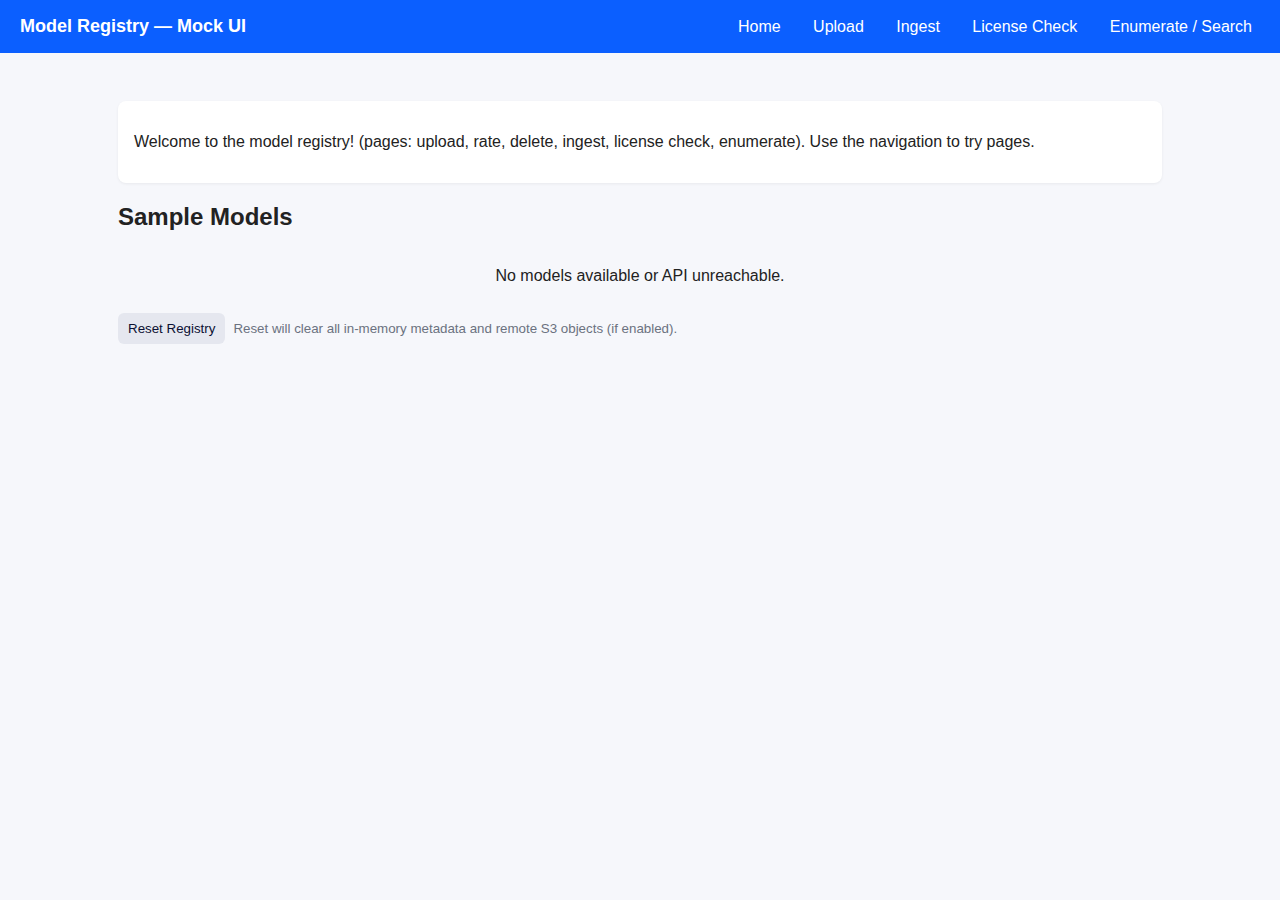
<file: src/acme_cli/frontend/index.html>
<!doctype html>
<html lang="en">
<head>
  <meta charset="utf-8" />
  <meta name="viewport" content="width=device-width,initial-scale=1" />
  <title>Model Registry — Mock UI</title>
  <link rel="stylesheet" href="styles.css" />
</head>
<body>
  <header>
    <h1>Model Registry — Mock UI</h1>
    <nav>
      <a href="index.html">Home</a>
      <a href="upload.html">Upload</a>
      <a href="ingest.html">Ingest</a>
      <a href="license_check.html">License Check</a>
      <a href="enumerate.html">Enumerate / Search</a>
    </nav>
  </header>

  <main>
    <section class="intro">
      <p>Welcome to the model registry! (pages: upload, rate, delete, ingest, license check, enumerate). Use the navigation to try pages.</p>
    </section>
    <section id="recent">
      <h2>Sample Models</h2>
      <div id="model-list" class="card-grid" role="region" aria-live="polite"></div>
      <div style="margin-top:12px;display:flex;gap:8px;align-items:center">
        <button onclick="doReset()" class="secondary">Reset Registry</button>
        <small class="muted">Reset will clear all in-memory metadata and remote S3 objects (if enabled).</small>
      </div>
    </section>
  </main>

  <script src="app.js"></script>
</body>
</html>
</file>
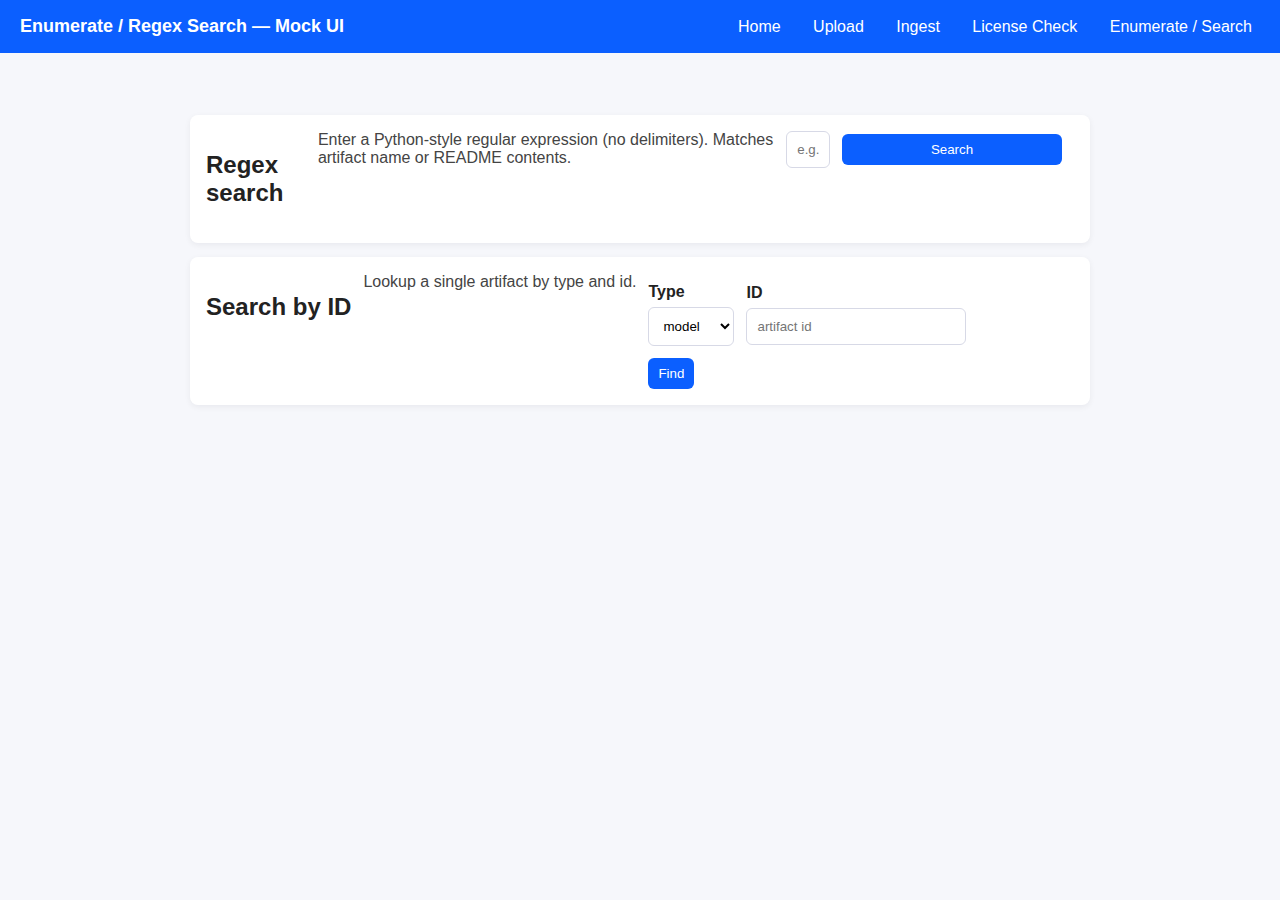
<file: src/acme_cli/frontend/enumerate.html>
<!doctype html>
<html lang="en">
<head>
  <meta charset="utf-8" />
  <meta name="viewport" content="width=device-width,initial-scale=1" />
  <title>Enumerate / Search — Mock Registry</title>
  <link rel="stylesheet" href="styles.css" />
</head>
<body>
  <header>
    <h1>Enumerate / Regex Search — Mock UI</h1>
    <nav>
      <a href="index.html">Home</a>
      <a href="upload.html">Upload</a>
      <a href="ingest.html">Ingest</a>
      <a href="license_check.html">License Check</a>
      <a href="enumerate.html">Enumerate / Search</a>
    </nav>
  </header>
  <main>
    <section class="card" aria-labelledby="regex-title">
      <h2 id="regex-title">Regex search</h2>
      <p class="muted">Enter a Python-style regular expression (no delimiters). Matches artifact name or README contents.</p>
      <div class="row" style="align-items:center">
        <input id="q" type="text" placeholder="e.g. gpt|vision|apache" aria-label="Search regular expression" />
        <button onclick="doRegexSearch()">Search</button>
      </div>
      <div id="results" style="margin-top:12px"></div>
    </section>

    <section class="card" aria-labelledby="id-search-title">
      <h2 id="id-search-title">Search by ID</h2>
      <p class="muted">Lookup a single artifact by type and id.</p>
      <div class="row" style="align-items:center">
        <div>
          <label for="artifact-type">Type</label>
          <select id="artifact-type" aria-label="Artifact type">
            <option value="model">model</option>
            <option value="dataset">dataset</option>
            <option value="code">code</option>
          </select>
        </div>
        <div>
          <label for="artifact-id">ID</label>
          <input id="artifact-id" type="text" placeholder="artifact id" aria-label="Artifact id" />
        </div>
        <div>
          <button onclick="doIdSearch()">Find</button>
        </div>
      </div>
      <div id="id-result" style="margin-top:12px"></div>
    </section>
  </main>
  <script src="app.js"></script>
</body>
</html>
</file>
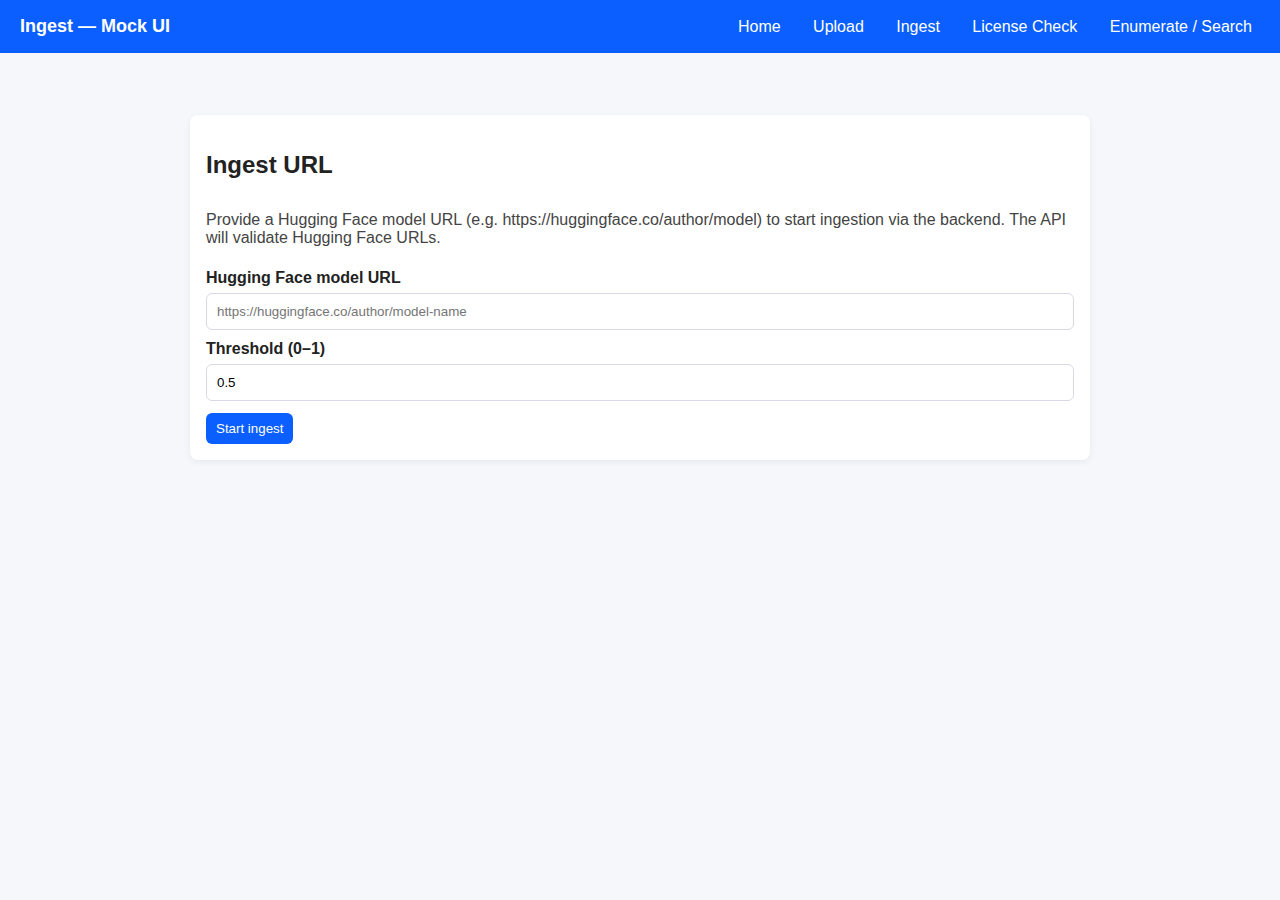
<file: src/acme_cli/frontend/ingest.html>
<!doctype html>
<html lang="en">
<head>
  <meta charset="utf-8" />
  <meta name="viewport" content="width=device-width,initial-scale=1" />
  <title>Ingest — Mock Registry</title>
  <link rel="stylesheet" href="styles.css" />
</head>
<body>
  <header>
    <h1>Ingest — Mock UI</h1>
    <nav>
      <a href="index.html">Home</a>
      <a href="upload.html">Upload</a>
      <a href="ingest.html">Ingest</a>
      <a href="license_check.html">License Check</a>
      <a href="enumerate.html">Enumerate / Search</a>
    </nav>
  </header>
  <main>
  <section class="card stacked">
      <h2>Ingest URL</h2>
      <p class="muted">Provide a Hugging Face model URL (e.g. https://huggingface.co/author/model) to start ingestion via the backend. The API will validate Hugging Face URLs.</p>
      <form onsubmit="event.preventDefault(); doIngest(this)">
        <label>Hugging Face model URL</label>
        <input name="url" type="url" placeholder="https://huggingface.co/author/model-name" />
        <label>Threshold (0–1)</label>
        <input name="threshold" type="text" value="0.5" />
        <div style="margin-top:12px"><button type="submit">Start ingest</button></div>
      </form>
    </section>
  </main>
  <script src="app.js"></script>
</body>
</html>
</file>
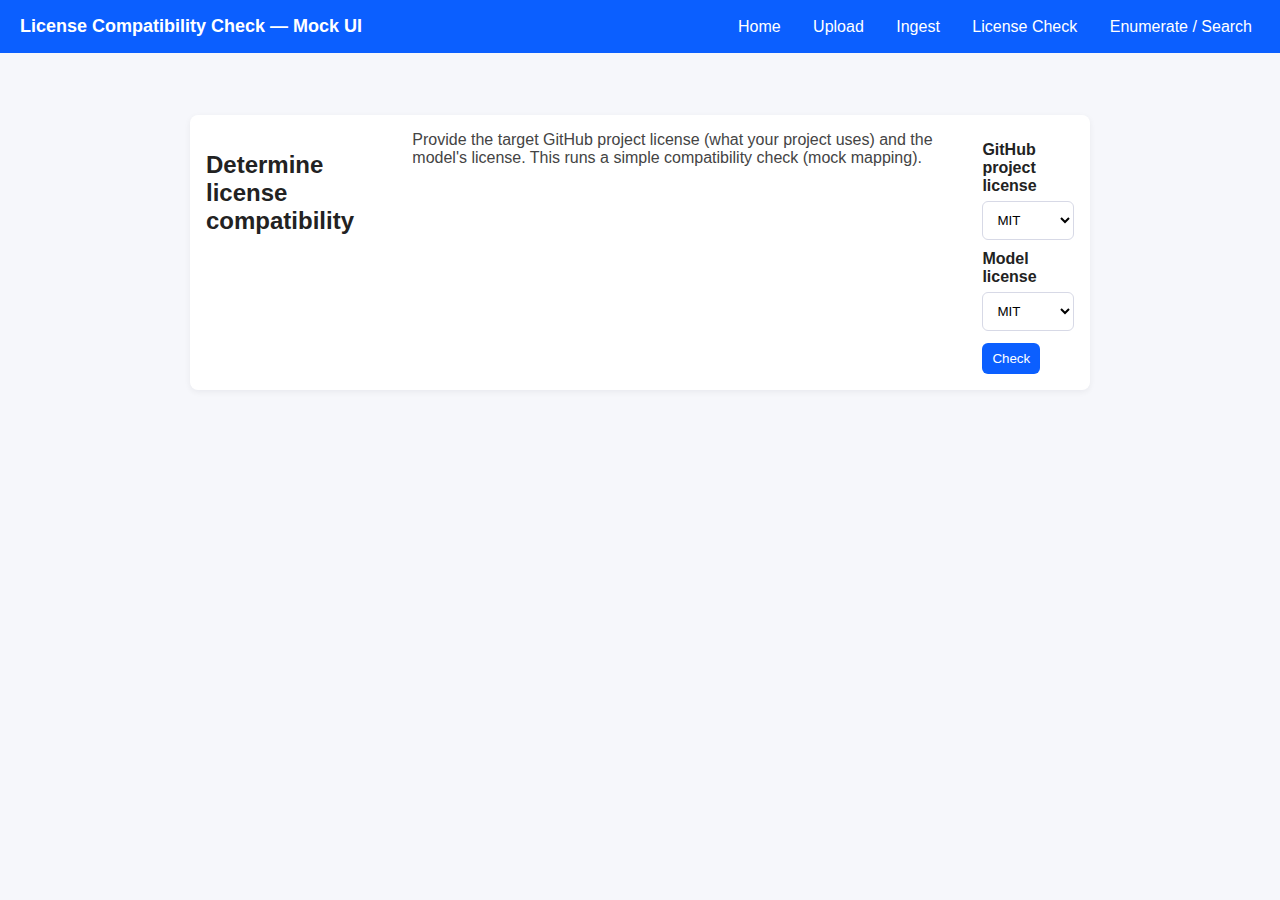
<file: src/acme_cli/frontend/license_check.html>
<!doctype html>
<html lang="en">
<head>
  <meta charset="utf-8" />
  <meta name="viewport" content="width=device-width,initial-scale=1" />
  <title>License Check — Mock Registry</title>
  <link rel="stylesheet" href="styles.css" />
</head>
<body>
  <header>
    <h1>License Compatibility Check — Mock UI</h1>
    <nav>
      <a href="index.html">Home</a>
      <a href="upload.html">Upload</a>
      <a href="ingest.html">Ingest</a>
      <a href="license_check.html">License Check</a>
      <a href="enumerate.html">Enumerate / Search</a>
    </nav>
  </header>
  <main>
    <section class="card">
      <h2>Determine license compatibility</h2>
      <p class="muted">Provide the target GitHub project license (what your project uses) and the model's license. This runs a simple compatibility check (mock mapping).</p>
      <form onsubmit="event.preventDefault(); performLicenseCheck(this)">
        <label>GitHub project license</label>
        <select name="github_license">
          <option value="mit">MIT</option>
          <option value="apache-2.0">Apache-2.0</option>
          <option value="gpl-3.0">GPL-3.0</option>
          <option value="proprietary">Proprietary</option>
        </select>
        <label>Model license</label>
        <select name="model_license">
          <option value="mit">MIT</option>
          <option value="apache-2.0">Apache-2.0</option>
          <option value="gpl-3.0">GPL-3.0</option>
          <option value="proprietary">Proprietary</option>
        </select>
        <div style="margin-top:12px"><button type="submit">Check</button></div>
      </form>
    </section>
  </main>
  <script src="app.js"></script>
</body>
</html>
</file>
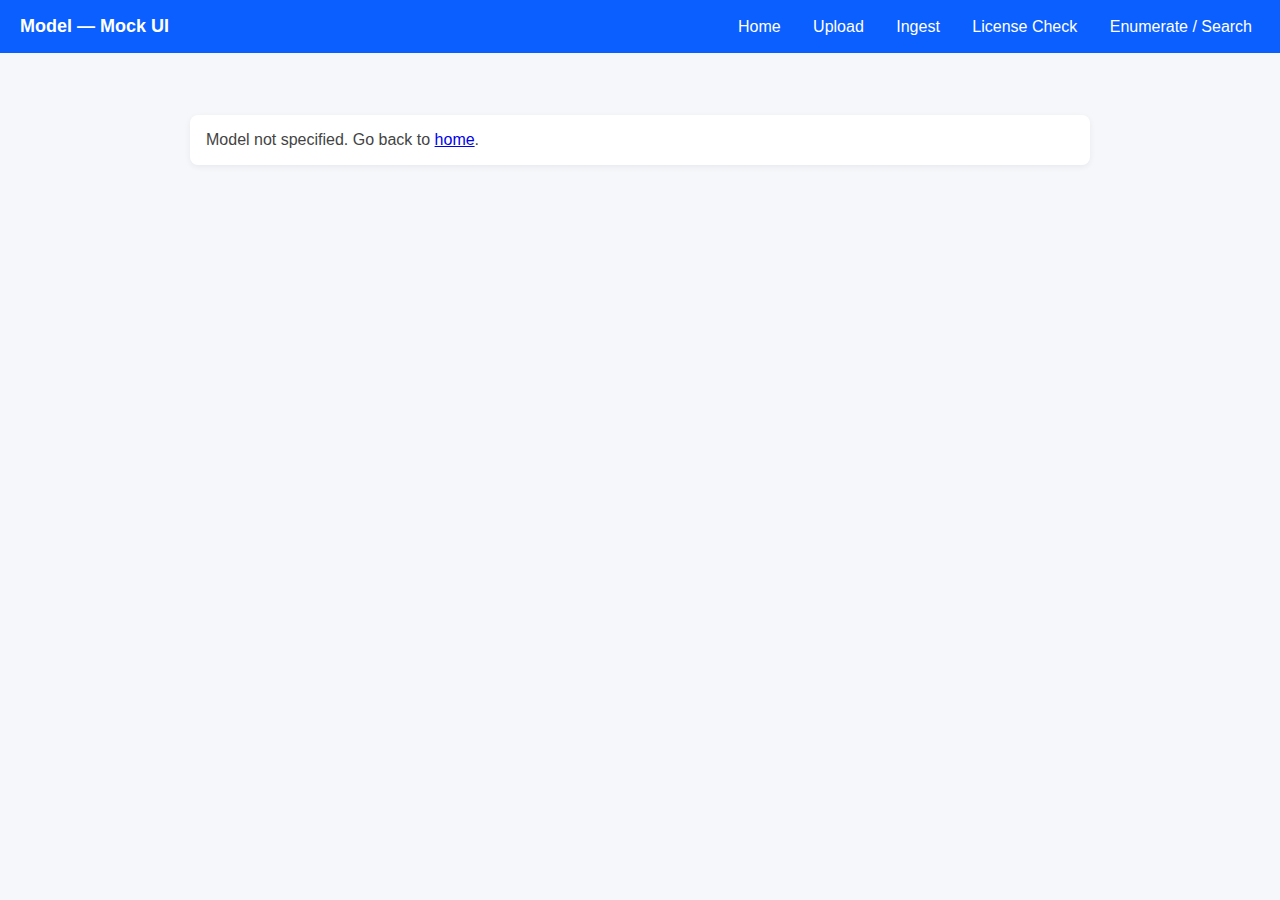
<file: src/acme_cli/frontend/model.html>
<!doctype html>
<html lang="en">
<head>
  <meta charset="utf-8" />
  <meta name="viewport" content="width=device-width,initial-scale=1" />
  <title>Model — Mock Registry</title>
  <link rel="stylesheet" href="styles.css" />
</head>
<body>
  <header>
    <h1>Model — Mock UI</h1>
    <nav>
      <a href="index.html">Home</a>
      <a href="upload.html">Upload</a>
      <a href="ingest.html">Ingest</a>
      <a href="license_check.html">License Check</a>
      <a href="enumerate.html">Enumerate / Search</a>
    </nav>
  </header>
  <main>
    <section id="model-card" class="card">
      <div id="content">Loading...</div>
    </section>
  </main>
  <script src="app.js"></script>
  <script>
    function getParam(k){ const p = new URLSearchParams(location.search); return p.get(k); }
    const id = getParam('id');
    const content = document.getElementById('content');
    if(!id) content.innerHTML = '<p class="muted">Model not specified. Go back to <a href="index.html">home</a>.</p>';
    else{
      // Fetch model details from API
      (async ()=>{
        try{
          const res = await fetch('/api/v1/models/' + encodeURIComponent(id));
          if(!res.ok){
            if(res.status===404) return content.innerHTML = '<p class="muted">Model not found. Go back to <a href="index.html">home</a>.</p>';
            throw new Error('Failed to fetch model: ' + res.status);
          }
          const m = await res.json();
          const name = m.metadata?.name || m.id;
          const desc = m.metadata?.description || '';
          const license = (typeof m.metadata?.license === 'string' ? m.metadata.license : '');
          const score = m.metadata?.net_score ?? 0;
          content.innerHTML = `
            <div style="flex:1">
              <h2>${escapeHtml(name)}</h2>
              <p>${escapeHtml(desc)}</p>
              <p><small class="muted">license: ${escapeHtml(license)} • id: ${escapeHtml(m.id)} </small></p>
              <p><strong>Net score:</strong> ${Number(score).toFixed(2)}</p>
              <label>Submit rating (0-1):</label>
              <div class="row">
                <input id="ratingVal" type="text" value="0.8" />
                <div><button onclick="submitRating('${m.id}', document.getElementById('ratingVal').value)">Submit</button></div>
              </div>
            </div>
            <div style="display:flex;flex-direction:column;gap:8px">
              <button class="ghost" onclick="deleteModel('${m.id}')">Delete</button>
              <a href="upload.html"><button class="secondary">Upload another</button></a>
              <a href="/api/v1/models/${encodeURIComponent(m.id)}/download"><button>Download</button></a>
            </div>
          `;
        }catch(err){
          console.error(err);
          content.innerHTML = '<p class="muted">Error loading model. See console for details.</p>';
        }
      })();
    }
  </script>
</body>
</html>
</file>
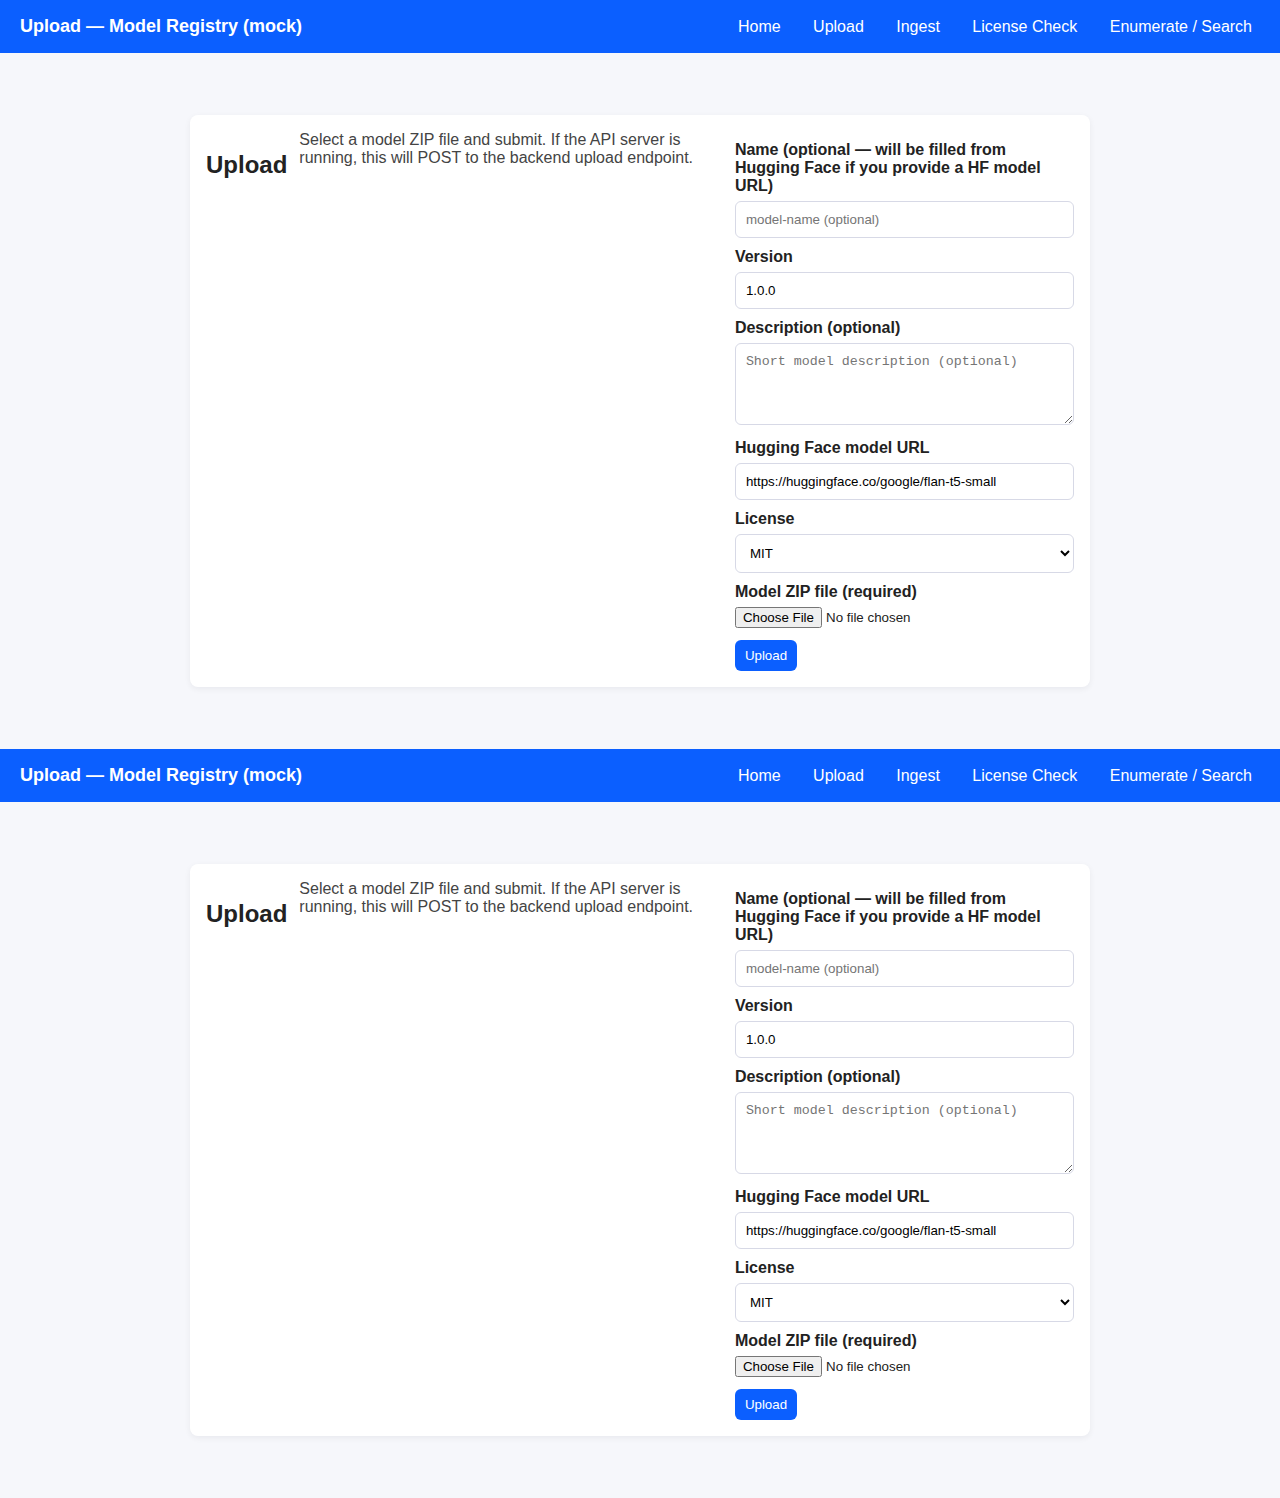
<file: src/acme_cli/frontend/upload.html>
<!doctype html>
<html lang="en">
<head>
  <meta charset="utf-8" />
  <meta name="viewport" content="width=device-width,initial-scale=1" />
  <title>Upload Model — Mock Registry</title>
  <link rel="stylesheet" href="styles.css" />
</head>
<body>
  <header>
    <h1>Upload — Model Registry (mock)</h1>
    <nav>
      <a href="index.html">Home</a>
      <a href="upload.html">Upload</a>
      <a href="ingest.html">Ingest</a>
      <a href="license_check.html">License Check</a>
      <a href="enumerate.html">Enumerate / Search</a>
    </nav>
  </header>
  <main>
    <section class="card">
      <h2>Upload</h2>
      <p class="muted">Select a model ZIP file and submit. If the API server is running, this will POST to the backend upload endpoint.</p>
      <form onsubmit="event.preventDefault(); uploadModel(this)">
        <label>Name (optional — will be filled from Hugging Face if you provide a HF model URL)</label>
        <input name="name" type="text" placeholder="model-name (optional)" />
        <label>Version</label>
        <input name="version" type="text" placeholder="1.0.0" value="1.0.0" />
        <label>Description (optional)</label>
        <textarea name="desc" rows="4" placeholder="Short model description (optional)"></textarea>
        <label>Hugging Face model URL</label>
        <input name="url" type="url" placeholder="https://huggingface.co/author/model-name" value="https://huggingface.co/google/flan-t5-small" />
        <label>License</label>
        <select name="license">
          <option value="mit">MIT</option>
          <option value="apache-2.0">Apache-2.0</option>
          <option value="gpl-3.0">GPL-3.0</option>
          <option value="proprietary">Proprietary</option>
        </select>
        <label>Model ZIP file (required)</label>
        <input name="file" type="file" accept=".zip" />
        <div style="margin-top:12px"><button type="submit">Upload</button></div>
      </form>
    </section>
  </main>
  <script src="app.js"></script>
</body>
</html>
<!doctype html>
<html lang="en">
<head>
  <meta charset="utf-8" />
  <meta name="viewport" content="width=device-width,initial-scale=1" />
  <title>Upload Model — Mock Registry</title>
  <link rel="stylesheet" href="styles.css" />
</head>
<body>
  <header>
    <h1>Upload — Model Registry (mock)</h1>
    <nav>
      <a href="index.html">Home</a>
      <a href="upload.html">Upload</a>
      <a href="ingest.html">Ingest</a>
      <a href="license_check.html">License Check</a>
      <a href="enumerate.html">Enumerate / Search</a>
    </nav>
  </header>
  <main>
    <section class="card">
      <h2>Upload</h2>
      <p class="muted">Select a model ZIP file and submit. If the API server is running, this will POST to the backend upload endpoint.</p>
      <form onsubmit="event.preventDefault(); uploadModel(this)">
        <label>Name (optional — will be filled from Hugging Face if you provide a HF model URL)</label>
        <input name="name" type="text" placeholder="model-name (optional)" />
        <label>Version</label>
        <input name="version" type="text" placeholder="1.0.0" value="1.0.0" />
        <label>Description (optional)</label>
        <textarea name="desc" rows="4" placeholder="Short model description (optional)"></textarea>
        <label>Hugging Face model URL</label>
        <input name="url" type="url" placeholder="https://huggingface.co/author/model-name" value="https://huggingface.co/google/flan-t5-small" />
        <label>License</label>
        <select name="license">
          <option value="mit">MIT</option>
          <option value="apache-2.0">Apache-2.0</option>
          <option value="gpl-3.0">GPL-3.0</option>
          <option value="proprietary">Proprietary</option>
        </select>
        <label>Model ZIP file (required)</label>
        <input name="file" type="file" accept=".zip" />
        <div style="margin-top:12px"><button type="submit">Upload</button></div>
      </form>
    </section>
  </main>
  <script src="app.js"></script>
</body>
</html>
</file>
<file: src/acme_cli/frontend/styles.css>
/* Styles for ACME Registry frontend. */
/* prettier, more readable layout and larger centered cards for screenshots */

* { box-sizing: border-box; }
body {
	font-family: "Segoe UI", Roboto, Arial, sans-serif;
	margin: 0;
	color: #222;
	background: #f6f7fb;
}

header {
	background: #0b5fff;
	color: #fff;
	padding: 16px 20px;
	display: flex;
	align-items: center;
	justify-content: space-between;
}

header h1 { margin: 0; font-size: 18px; }
nav a { color: #fff; margin-left: 12px; text-decoration: none; padding: 6px 8px; border-radius: 6px }
nav a:hover { background: rgba(255,255,255,0.12) }
nav a:focus-visible, button:focus-visible { outline: 3px solid #ffd54f; outline-offset: 2px }

/* Main container is wider and centered so cards look larger for screenshots */
main { padding: 28px; max-width: 1100px; margin: 20px auto }

section.intro { background: #fff; padding: 16px; border-radius: 8px; box-shadow: 0 1px 3px rgba(0,0,0,0.06) }

.card {
	background: #fff;
	border-radius: 8px;
	padding: 16px;
	margin: 14px 0;
	box-shadow: 0 2px 6px rgba(12,18,40,0.06);
		display: flex;
		align-items: flex-start;
	gap: 12px;
	max-width: 900px; /* center single cards */
	margin-left: auto;
	margin-right: auto;
}

/* Use when the card should stack its children vertically (forms, long content) */
.card.stacked {
	flex-direction: column;
	align-items: stretch;
}

.card h3 { margin: 0 0 8px 0 }
.card p { margin: 0; color: #444 }

button { background: #0b5fff; color: #fff; border: 0; padding: 8px 10px; border-radius: 6px; cursor: pointer }
button:focus { box-shadow: 0 0 0 3px rgba(11,95,255,0.12) }
button.secondary { background: #e5e7ef; color: #0b1033 }
button.ghost { background: transparent; border: 1px solid #d7d9e6; color: #0b1033 }

.controls { display: flex; gap: 8px; flex-wrap: wrap }
small.muted { color: #6b7280 }

/* Inputs fill available space; .row sets a larger second column for inputs + buttons */
input[type=text], input[type=url], textarea, select { width: 100%; padding: 10px; border-radius: 6px; border: 1px solid #d7d9e6; background: #fff }
input:focus, textarea:focus, select:focus { outline: 3px solid #ffd54f; outline-offset: 2px }
label { font-weight: 600; display: block; margin: 10px 0 6px }
.row { display: grid; grid-template-columns: 1fr 220px; gap: 12px; align-items: end }

/* Model list: larger minimum width so each card has room */
#model-list { display: grid; grid-template-columns: repeat(auto-fit, minmax(320px, 1fr)); gap: 16px; margin-top: 16px; justify-items: center }

footer { padding: 12px; text-align: center; color: #6b7280; font-size: 13px; margin-top: 30px }

/* Utility for screen-reader-only text */
.visually-hidden { position: absolute !important; height: 1px; width: 1px; overflow: hidden; clip: rect(1px, 1px, 1px, 1px); white-space: nowrap }
</file>
